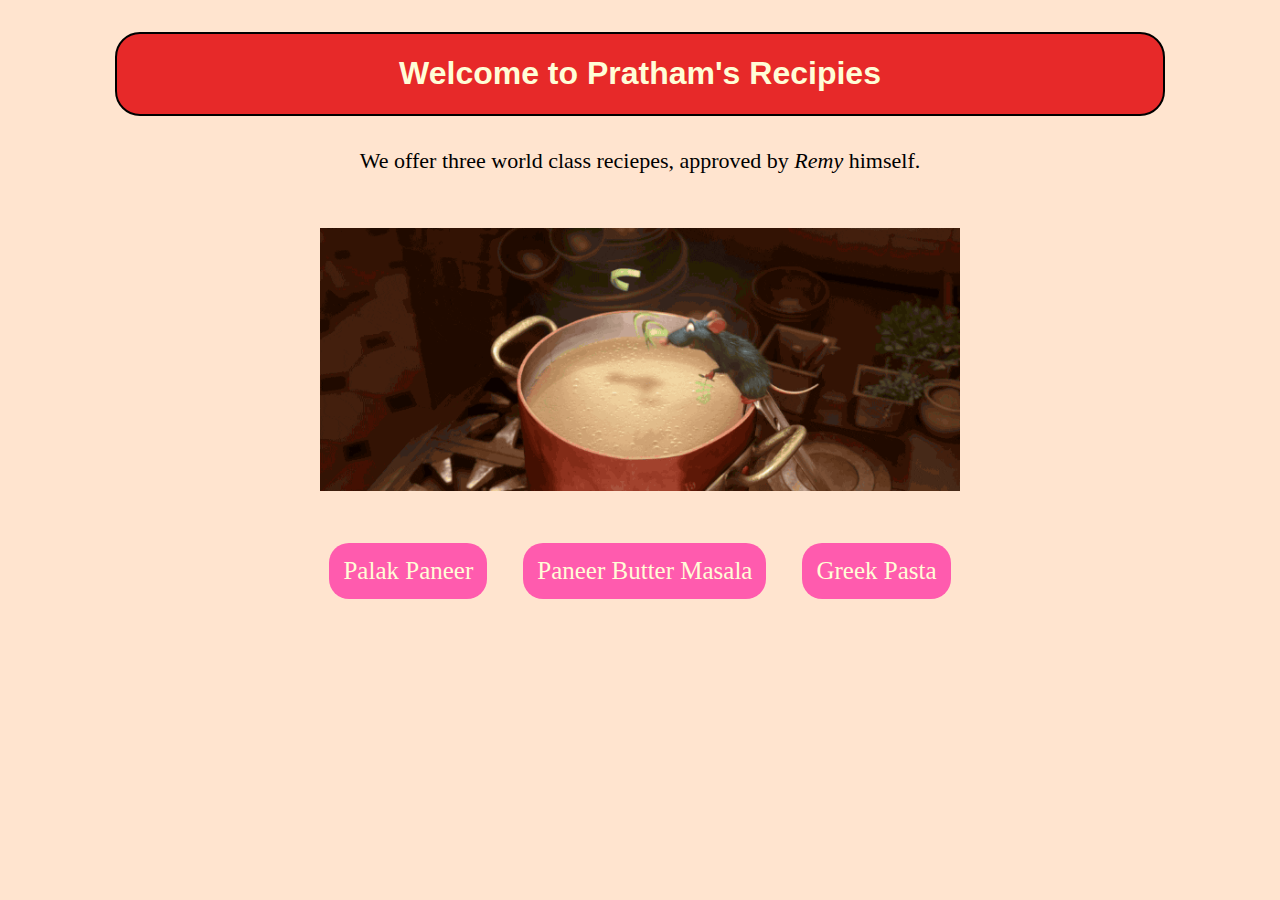
<file: index.html>
<!DOCTYPE html>
<html lang="en">
<head>
    <link rel="stylesheet" href="style.css">
    <meta charset="UTF-8">
    <title>Recipes</title>
</head>
<body>
    <div class="heading">
        <h1> Welcome to Pratham's Recipies</h1>
    </div>

    <div>
        <p class="intro">We offer three world class reciepes, approved by <em>Remy</em> himself.</p>
    </div>

    <div>
        <img src="./images/rat.gif">
    </div>
    <div class="reciepes">
        <span class="rep">
            <a class="palak" href="pages/palak_paneer.html">Palak Paneer</a>
        </span>
        <span class="rep">
            <a class="paneer" href="pages/paneer_butter.html">Paneer Butter Masala</a>
        </span>
        <span class="rep">
            <a class="pasta" href="pages/greek_pasta.html">Greek Pasta</a>
        </span>
    </div>

</body>
</html>
</file>
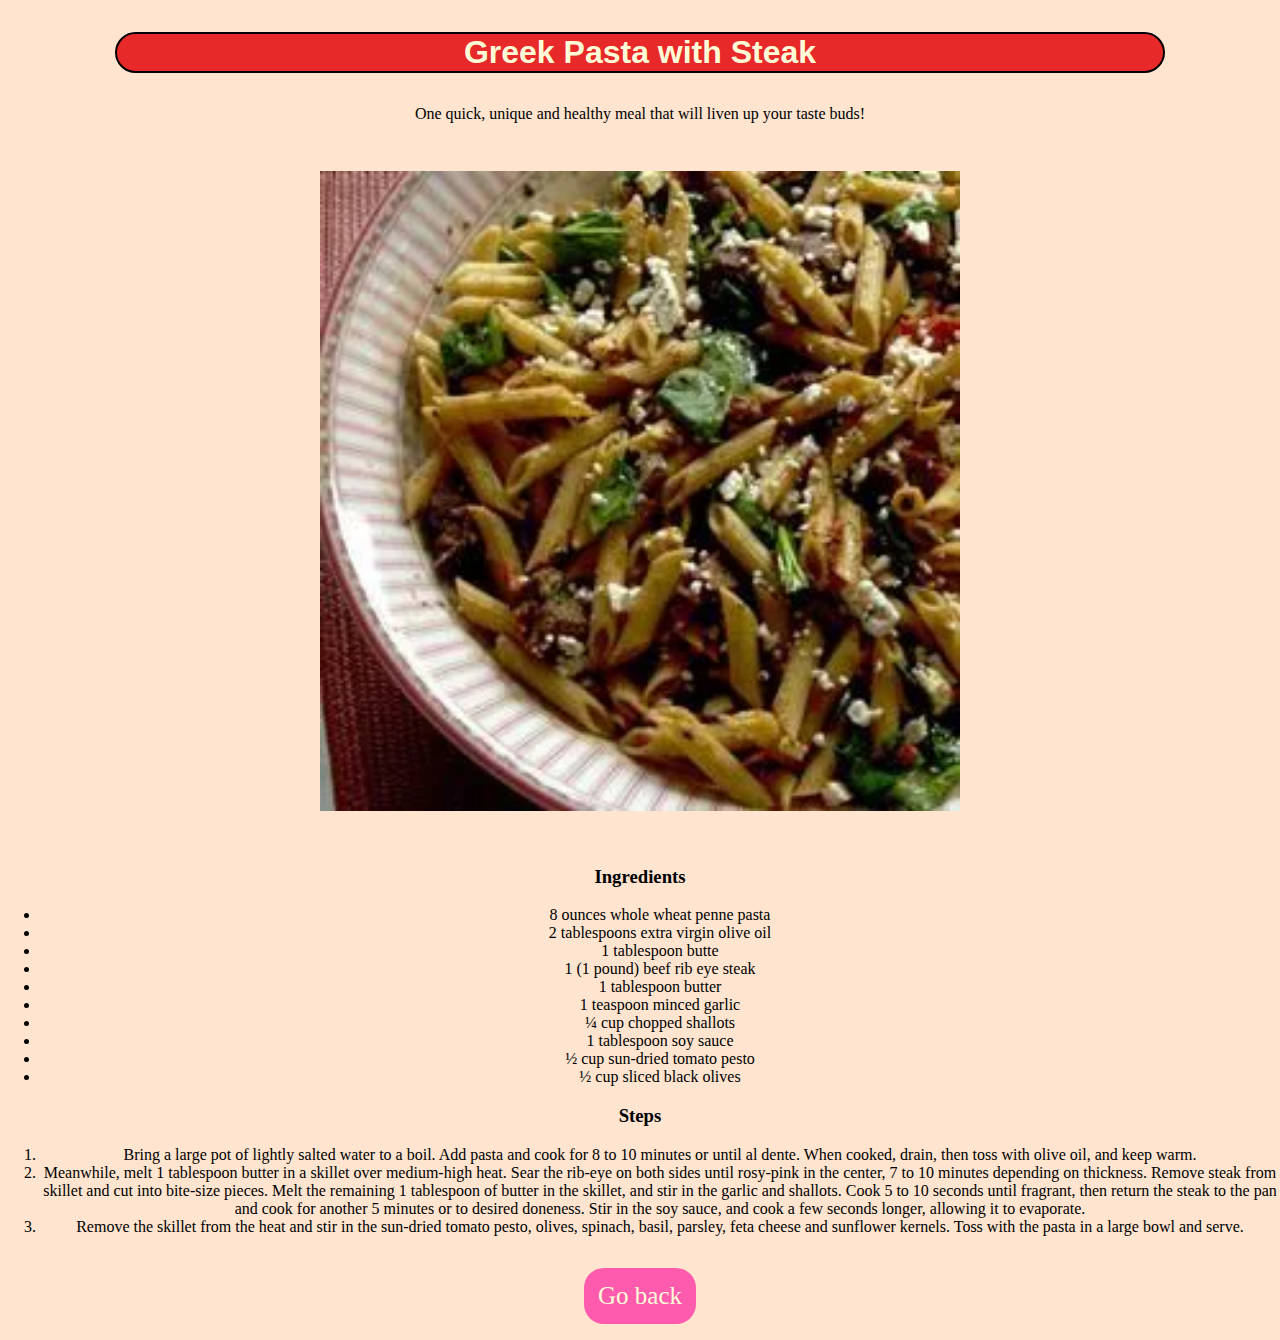
<file: pages/greek_pasta.html>
<!DOCTYPE html>
<html lang="en">
<head>
    <link rel="stylesheet" href="../style.css">
    <meta charset="UTF-8">
    <meta name="viewport" content="width=device-width, initial-scale=1.0">
    <title>Greek Pasta</title>
</head>
<body>
    <div>
    <h1 class="heading">Greek Pasta with Steak</h1>
    <p>One quick, unique and healthy meal that will liven up your taste buds!</p>
    <img src = "../images/greek_pasta.webp" width = "35%">
    
    <h3>Ingredients</h3>
    <ul>
        <li>8 ounces whole wheat penne pasta</li>

        <li>2 tablespoons extra virgin olive oil</li>

        <li>1 tablespoon butte</li>

        <li>1 (1 pound) beef rib eye steak</li>

        <li>1 tablespoon butter</li>

        <li>1 teaspoon minced garlic</li>

        <li>¼ cup chopped shallots</li>

        <li>1  tablespoon soy sauce</li>

        <li>½ cup sun-dried tomato pesto</li>

        <li>½ cup sliced black olives</li>

    </ul>

    <h3>Steps</h3>
    <ol>
        

        <li>Bring a large pot of lightly salted water to a boil. Add pasta and cook for 8 to 10 minutes or until al dente. When cooked, drain, then toss with olive oil, and keep warm.
        </li>
         <li>Meanwhile, melt 1 tablespoon butter in a skillet over medium-high heat. Sear the rib-eye on both sides until rosy-pink in the center, 7 to 10 minutes depending on thickness. Remove steak from skillet and cut into bite-size pieces. Melt the remaining 1 tablespoon of butter in the skillet, and stir in the garlic and shallots. Cook 5 to 10 seconds until fragrant, then return the steak to the pan and cook for another 5 minutes or to desired doneness. Stir in the soy sauce, and cook a few seconds longer, allowing it to evaporate.
        </li>

        <li>Remove the skillet from the heat and stir in the sun-dried tomato pesto, olives, spinach, basil, parsley, feta cheese and sunflower kernels. Toss with the pasta in a large bowl and serve. 
        </li>    
    </ol>

    <p class="rep"><a href="../index.html">Go back</a></p>
    </div>
</body>
</html>
</file>
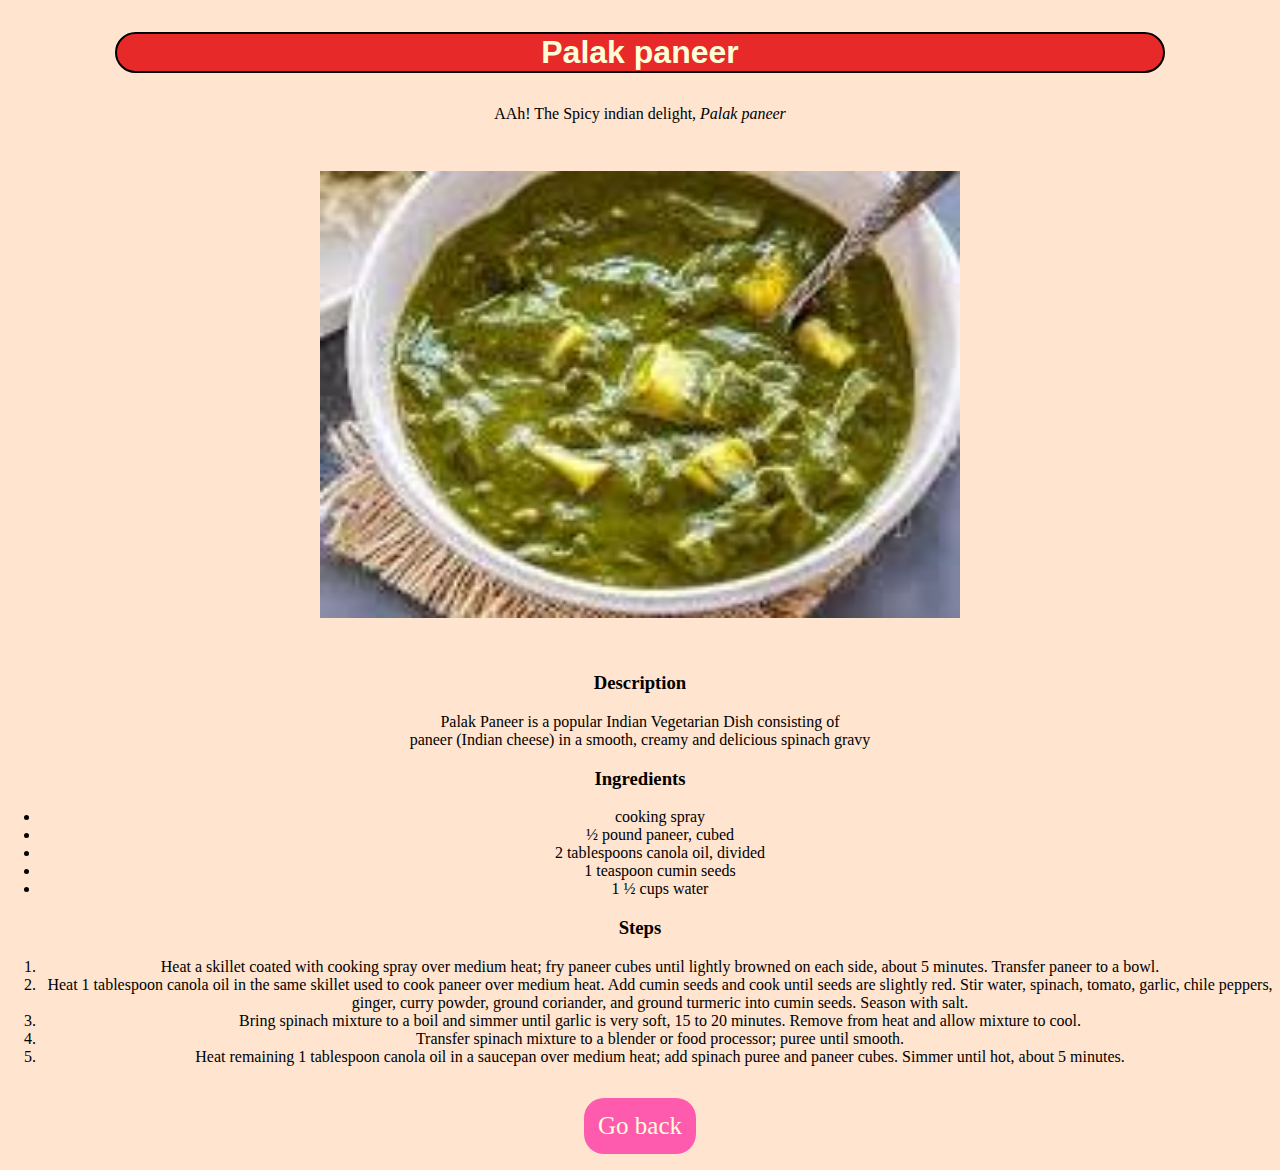
<file: pages/palak_paneer.html>
<!DOCTYPE html>
<html lang="en">
<head>
    <link rel="stylesheet" href="../style.css">
    <meta charset="UTF-8">
    <meta name="viewport" content="width=device-width, initial-scale=1.0">
    <title>Palak paneer</title>
</head>
<body>
    <div>
    <h1 class="heading">Palak paneer</h1>
    <p>AAh! The Spicy indian delight, <em> Palak paneer</em></p>
    <img src="../images/ppaneer.jpg" width="50%">
    <h3>Description</h3>
    <p>Palak Paneer is a popular Indian Vegetarian Dish 
        consisting of<br> paneer (Indian cheese) 
        in a smooth, creamy and delicious spinach gravy</p>
     <h3>Ingredients</h3>
     <ul>
        <li>cooking spray</li>

        <li>½ pound paneer, cubed</li>

        <li>2 tablespoons canola oil, divided</li>

        <li>1 teaspoon cumin seeds</li>

        <li>1 ½ cups water</li>
     </ul>
     
     <h3>Steps</h3>
     <ol>
        

    <li>Heat a skillet coated with cooking spray over medium heat; fry paneer cubes until lightly browned on each side, about 5 minutes. Transfer paneer to a bowl.
        </li>
<li>Heat 1 tablespoon canola oil in the same skillet used to cook paneer over medium heat. Add cumin seeds and cook until seeds are slightly red. Stir water, spinach, tomato, garlic, chile peppers, ginger, curry powder, ground coriander, and ground turmeric into cumin seeds. Season with salt.
        </li>
<li>Bring spinach mixture to a boil and simmer until garlic is very soft, 15 to 20 minutes. Remove from heat and allow mixture to cool.
</li>

<li>Transfer spinach mixture to a blender or food processor; puree until smooth.
</li>

<li>Heat remaining 1 tablespoon canola oil in a saucepan over medium heat; add spinach puree and paneer cubes. Simmer until hot, about 5 minutes. 
    </li>
</ol>

    <p class="rep"><a href="../index.html">Go back</a></p>
    </div>
    </body>
</html>
</file>
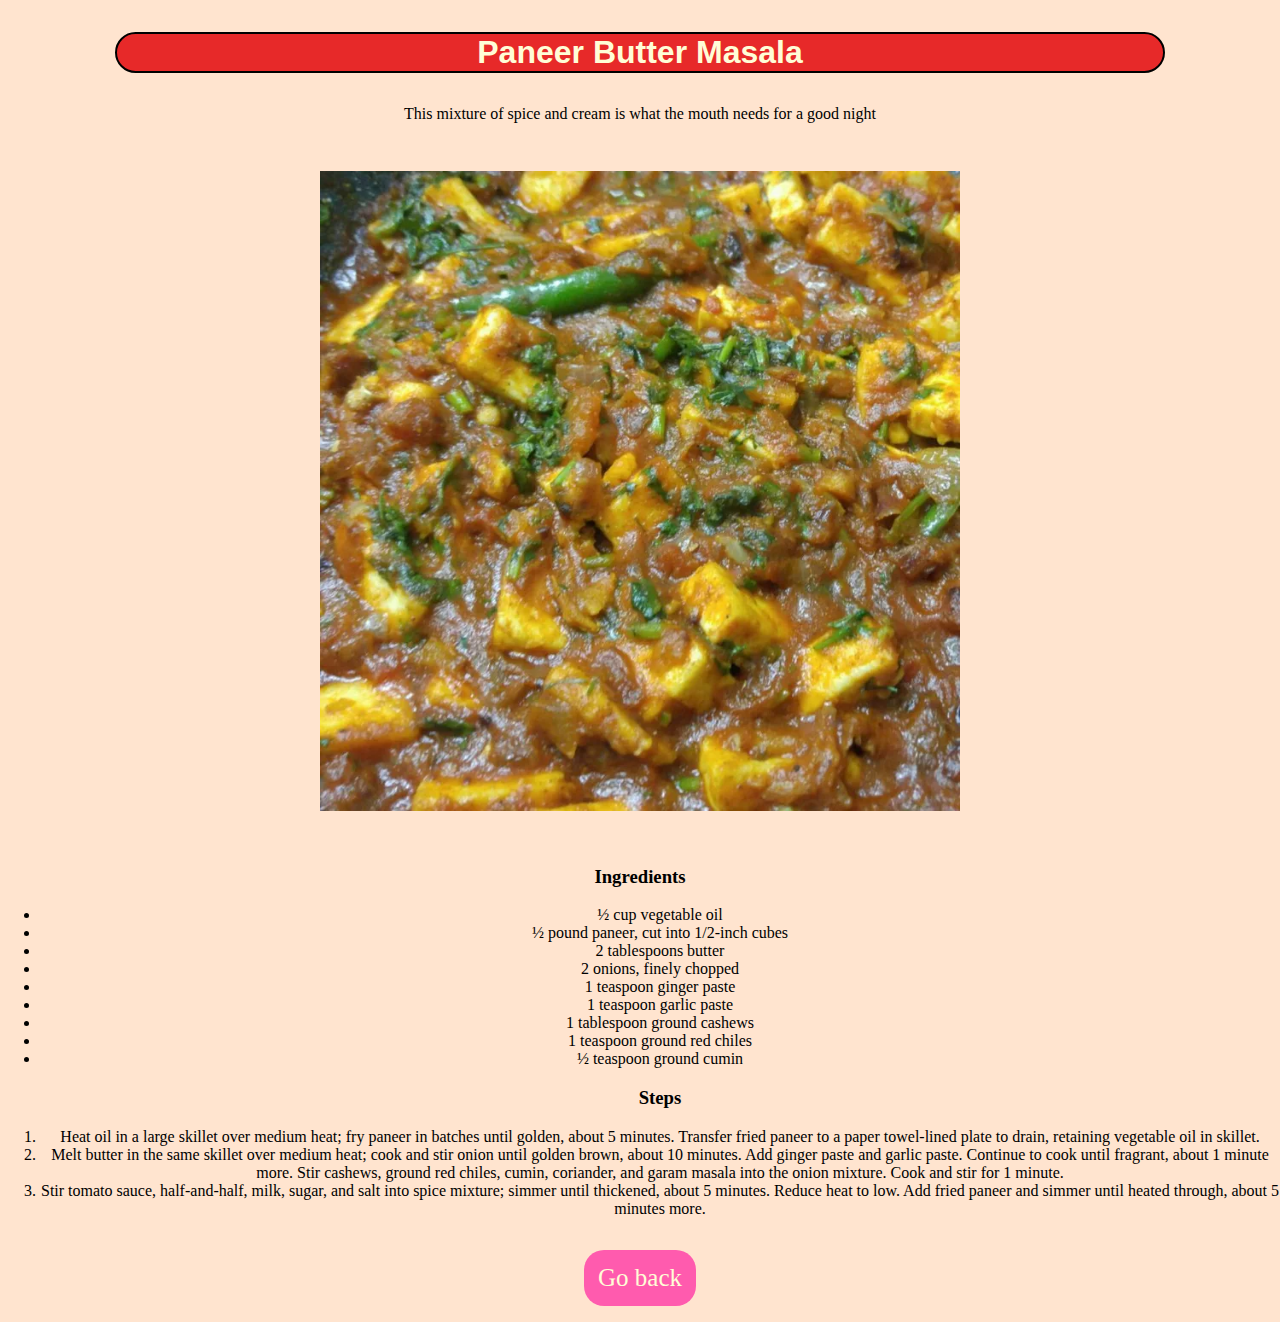
<file: pages/paneer_butter.html>
<!DOCTYPE html>
<html lang="en">
<head>
    <link rel="stylesheet" href="../style.css">
    <meta charset="UTF-8">
    <meta name="viewport" content="width=device-width, initial-scale=1.0">
    <title>Paneer Butter Masala</title>
</head>
<body>
    <div>
    <h1 class="heading">Paneer Butter Masala</h1>
    <p>This mixture of spice and cream is what the mouth needs for a good night</p>
    <img src="../images/paneer_butter.webp" width="40%">
    <h3>Ingredients</h3>
    <ul>
        <li>½ cup vegetable oil</li>

        <li>½ pound paneer, cut into 1/2-inch cubes</li>

        <li>2 tablespoons butter</li>

        <li>2 onions, finely chopped</li>

        <li>1 teaspoon ginger paste</li>

        <li>1 teaspoon garlic paste</li>

        <li>1 tablespoon ground cashews</li>

        <li>1 teaspoon ground red chiles</li>

        <li>½ teaspoon ground cumin</li>
    </ul>

    <ol>
        
<h3>Steps</h3>

    <li>Heat oil in a large skillet over medium heat; fry paneer in batches until golden, about 5 minutes. Transfer fried paneer to a paper towel-lined plate to drain, retaining vegetable oil in skillet.
    </li>

    <li>Melt butter in the same skillet over medium heat; cook and stir onion until golden brown, about 10 minutes. Add ginger paste and garlic paste. Continue to cook until fragrant, about 1 minute more. Stir cashews, ground red chiles, cumin, coriander, and garam masala into the onion mixture. Cook and stir for 1 minute.
    </li>

    <li>Stir tomato sauce, half-and-half, milk, sugar, and salt into spice mixture; simmer until thickened, about 5 minutes. Reduce heat to low. Add fried paneer and simmer until heated through, about 5 minutes more. 
    </li>    
</ol>

    <p class="rep"><a href="../index.html">Go back</a></p>
    </div>
</body>
</html>
</file>
<file: style.css>
body {
    background-color: #FFE4CF;
    margin:0;
    padding:0;
}

div{
    margin: auto;
    text-align: center;
}

.heading {
    background-color: #E72929;
    color: #FFFDD7;
    border: 2px solid black;
    margin: 32px 115px;
    border-radius: 25px;
    text-align: center;
    font-family:'Franklin Gothic Medium', 'Arial Narrow', Arial, sans-serif
}

.heading:hover {
    animation: easter 1s infinite;
}

.intro{
    font-size: 22px;
    
}

img{
    margin: 32px auto;
    height:auto;
    width: 50%;
}


.rep{
    display: inline-block;
    background-color: #FF5BAE;
    font-size: 25px;
    margin-top: 2rem;
    margin: 16px;
    padding: 14px;
    border-radius: 20px;
}

.rep:hover{
    transition: transform 0.1s ease;
    transform: scale(1.2);
}


a{
    color: #FFFDD7;
    text-decoration: none;
}





@keyframes ani
{
    0%{
        color: honeydew;
    }

    25%{
        color: pink;
    }

    50%{
        color: red;
    }

    75%{
        color: orange;
    }


}

@keyframes easter {
    
    0%{
        color: pink;
        font-size: 30px;
    }

    20%{
        color: lightskyblue;
        font-size: 35px;
    }

    40%{
        color: rgb(233, 91, 119);
        font-size: 40px;
    }

    60%{
        color:violet;
        font-size: 35px;
    }

    80%{
        color: rgb(251, 235, 146);
        font-size: 30px;
    }

}
</file>
